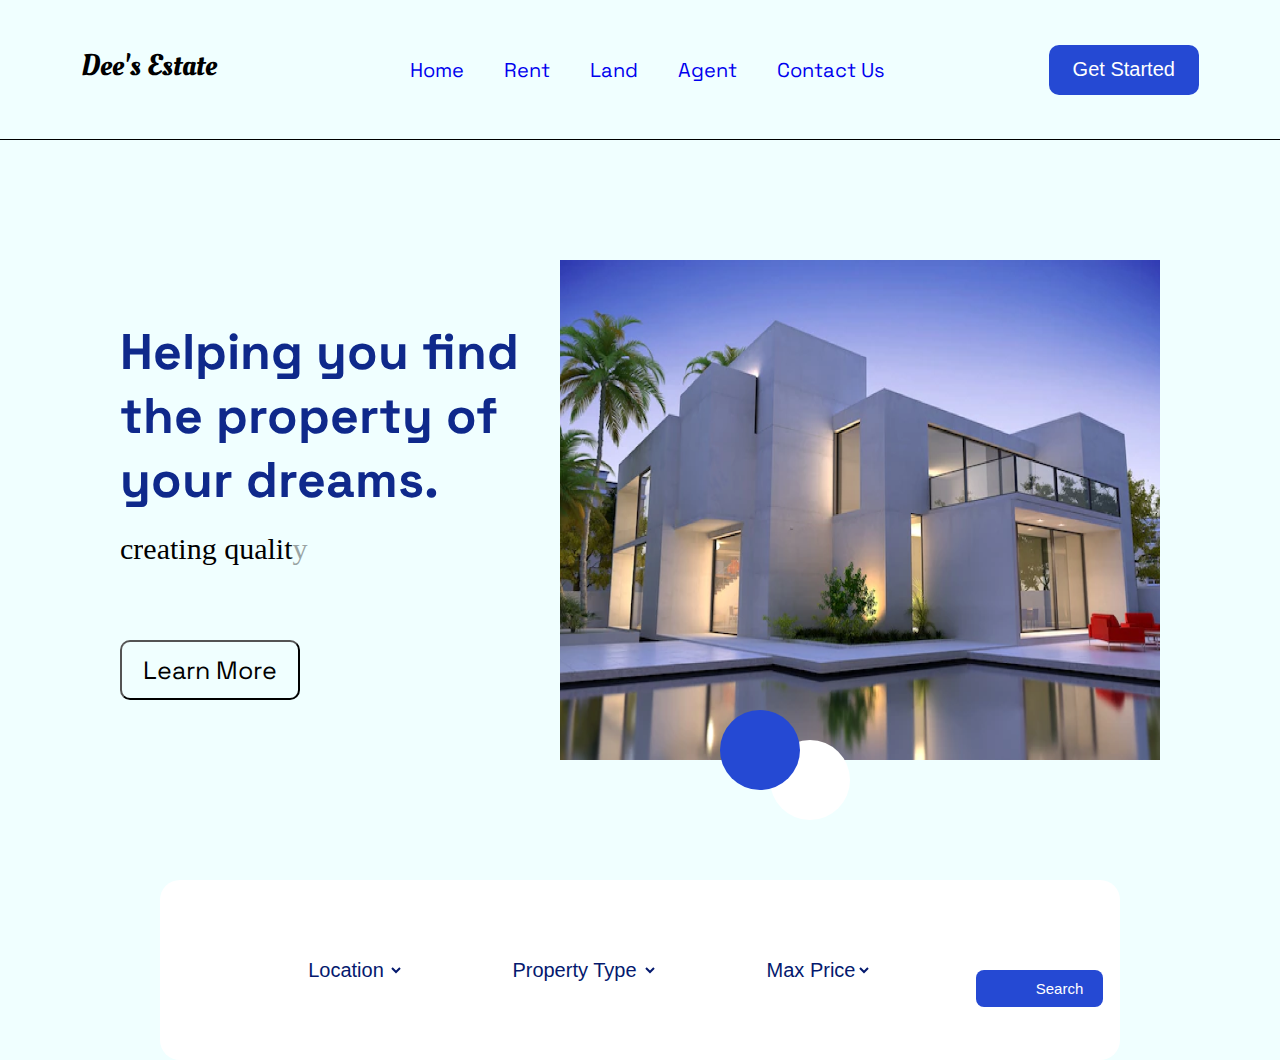
<file: index.html>
<!DOCTYPE html>
<html lang="en">

<head>
    <meta charset="UTF-8">
    <meta name="viewport" content="width=device-width, initial-scale=1.0">
    <link rel="stylesheet" href="css/style.css">
    <link rel="stylesheet" href="https://cdnjs.cloudflare.com/ajax/libs/font-awesome/6.4.2/css/all.min.css"
        integrity="sha512-z3gLpd7yknf1YoNbCzqRKc4qyor8gaKU1qmn+CShxbuBusANI9QpRohGBreCFkKxLhei6S9CQXFEbbKuqLg0DA=="
        crossorigin="anonymous" referrerpolicy="no-referrer" />
    <link rel="stylesheet" href="https://cdn.jsdelivr.net/npm/bootstrap@4.5.3/dist/css/bootstrap.min.css"
        integrity="sha384-TX8t27EcRE3e/ihU7zmQxVncDAy5uIKz4rEkgIXeMed4M0jlfIDPvg6uqKI2xXr2" crossorigin="anonymous">
    <title>Dee's Estate</title>
</head>

<body>
    <div class="maniCont">
        <!-- Navigation Bar -->
        <nav>
            <div class="navigatonBar">

                <div class="logo">
                    <span>Dee's Estate</span>
                </div>
                <div class="panelPage">
                    <ul class="panel">
                        <li class="page" id="homeDes"><a href="#">Home</a></li>
                        <li class="page"><a href="#">Rent</a></li>
                        <li class="page"><a href="#">Land</a></li>
                        <li class="page"><a href="#">Agent</a></li>
                        <li class="page"><a href="#">Contact Us</a></li>

                    </ul>
                </div>

                <div id="mybtn">
                    <button type="button" class="btn btn-primary">Get Started</button>
                </div>


            </div>

            <div class="navigatonBar1">

                <div class="logo">
                    <i class="fa-solid fa-bars"></i>
                    <span>Dee's Estate</span>
                </div>
                <div class="panelPage">
                    <ul class="panel">
                        <li class="page"><a href="#">Home</a></li>
                        <li class="page"><a href="#">Rent</a></li>
                        <li class="page"><a href="#">Land</a></li>
                        <li class="page"><a href="#">Agent</a></li>
                        <li class="page"><a href="#">Contact Us</a></li>

                    </ul>
                </div>

                <div id="mybtn">
                    <a href="login_page/loginPage.html">Get Started
                        <!-- <button type="button" class="btn btn-primary">Get Started</button> -->
                    </a>
                </div>


            </div>

        </nav>

        <!-- Hero Section -->
        <div class="Hero-section">
            <div class="h-right">
                <h3>Helping you find the property of your dreams.</h3>
                <p></p>
                <div class="btn_holder">
                    <button type="button" class="btn btn-primary">Learn More</button>
                    <i class="fa-solid fa-circle-play"></i>
                </div>
            </div>

            <div class="h-left">
                <div class="image_holder">
                    <img src="img/Rectangle 2.png" alt="Apartment">
                    <div class="circle"></div>
                    <div class="circle1"></div>

                </div>
            </div>

        </div>

        <!-- Search Container -->
        <div class="searchContainer">
            <div class="foorms">
                <form action="list">
                    <!-- <label for="Location">Location</label> -->
                    <select name="location" id="location" style="width: 100px;">
                        <option value="javascript">Location</option>
                        <option value="php">Ikorodu</option>
                        <option value="java">Epe</option>
                        <option value="golang">Yaba</option>
                        <option value="python">Jibowu</option>
                        <option value="c#">Palmgroove</option>
                        <option value="C++">Ikoyi</option>
                        <option value="erlang">Marina</option>
                    </select>
                </form>

                <form action="list">
                    <!-- <label for="Location">Property Type</label> -->
                    <select name="location" id="location" style="width: 150px;">
                        <option value="javascript">Property Type</option>
                        <option value="php">Masion</option>
                        <option value="java">Mini Flat</option>
                        <option value="golang">3-Bed</option>
                        <option value="python">2-Bed</option>
                        <option value="c#">Room</option>
                        <option value="C++">Self-Con</option>
                        <option value="erlang">Room & Palour</option>
                    </select>

                </form>


                <form action="list">
                    <!-- <label for="Location">Max Price</label> -->
                    <select name="location" id="location">
                        <option value="javascript">Max Price</option>
                        <option value="php">$15,000</option>
                        <option value="java">$10,000</option>
                        <option value="golang">$5,000</option>
                        <option value="python">$1,000</option>
                        <option value="c#">$500</option>
                        <option value="C++">$100</option>
                        <option value="erlang">$50</option>
                    </select>
                </form>

                <div class="search">
                    <button>Search</button>
                    <i class="fa-solid fa-magnifying-glass"></i>
                </div>
            </div>





        </div>

        <script src="https://code.jquery.com/jquery-3.5.1.min.js"
            integrity="sha256-9/aliU8dGd2tb6OSsuzixeV4y/faTqgFtohetphbbj0=" crossorigin="anonymous"></script>
        <script src="https://cdn.jsdelivr.net/npm/bootstrap@4.5.3/dist/js/bootstrap.min.js"
            integrity="sha384-w1Q4orYjBQndcko6MimVbzY0tgp4pWB4lZ7lr30WKz0vr/aWKhXdBNmNb5D92v7s"
            crossorigin="anonymous"></script>
        <script src="js/dee.js"></script>

    </div>

</body>

</html>
</file>
<file: css/style.css>
@import url('https://fonts.googleapis.com/css2?family=Inter+Tight:wght@800&family=Oleo+Script:wght@400;700&display=swap');
@import url('https://fonts.googleapis.com/css2?family=Inter+Tight:wght@800&family=Oleo+Script:wght@400;700&family=Space+Grotesk:wght@300;400&display=swap');

* {
    box-sizing: border-box;
    text-decoration: none;
    padding: 0;
    margin: 0;
    text-decoration: none;
    list-style: none;
    background-color: azure;


}



/* .navigatonBar .panelPage ul .page a:hover:not(.active) {

        background-color: #2549D3;
        color: #ffffff;
      
      } */

.mainCont {
    display: flex;
    width: 100vw;
    height: 100vh;
    justify-content: center;
    align-items: center;
}

/* nav {
    margin-bottom: 120px;
} */

.navigatonBar {
    width: 100%;
    height: 140px;
    display: flex;
    justify-content: space-evenly;
    align-items: center;
    border-bottom: #000000 solid 1px;
    /* position: fixed;
            top: 0; */
}

.navigatonBar1 {
    width: 100%;
    height: 140px;
    display: none;
    justify-content: space-evenly;
    align-items: center;
    border: #000000 solid 1px;
    position: fixed;

}

.navigatonBar .logo {
    font-size: 30px;
    font-family: 'Inter Tight', sans-serif;
    font-family: 'Oleo Script', cursive;
    width: 165px;
    height: 50px;
    top: 45px;
    left: 150px;
}

.navigatonBar .panelPage ul {
    display: flex;
    justify-content: center;
    align-items: center;
    gap: 40px;
    text-decoration: none;
    width: 640px;
    height: 50px;
    top: 45px;
    left: 497px;
}

.navigatonBar .panelPage ul .page {
    font-size: 20px;
    font-family: Space Grotesk;
}

/* #homeDes {
    color: #000000;
} */

.navigatonBar .btn {
    justify-content: center;
    display: flex;
    align-items: center;
    border: none;
    outline: none;
    width: 150px;
    height: 50px;
    font-size: 20px;
    color: #ffffff;
    background-color: #2549D3;
    /* padding: 10px 0 10px 10px; */
    border-radius: 10px;
}

.navigatonBar .btn:hover {
    border: 1px solid #fff;
    background: #000000;
    color: #ffffff;
}

.Hero-section {
    display: flex;
    justify-content: center;
    align-items: center;
    width: 100%;
    padding: 120px;
    /* gap: 10px; */
}

.Hero-section .h-right p {
    font-size: 30px;
    margin-bottom: 40px;
}

.Hero-section .h-right h3 {
    font-family: Space Grotesk;
    color: #0F298B;
    font-size: 50px;
    margin-bottom: 20px;
    overflow: hidden;
    white-space: normal;

}

.Hero-section .h-right .btn_holder {
    display: flex;
    gap: 70px;
    text-align: center;
}

.Hero-section .h-right .btn_holder .btn {

    width: 180px;
    height: 60px;
    border-radius: 10px;
}

.Hero-section .h-right .btn_holder i {
    font-size: 50px;
    color: #04196e;
    cursor: pointer;
}

.Hero-section .h-right .btn {
    font-size: 25px;
    font-family: Space Grotesk;
}

.Hero-section .h-right .btn:hover {
    border: 1px solid #fff;
    background: #000000;
    color: #ffffff;
}

.Hero-section .h-left .image_holder {
    width: 600px;
    height: 500px;
}

.Hero-section .h-left .image_holder img {
    width: 100%;
    height: 100%;
    background-position: 100%;
    background-repeat: no-repeat;
    background-size: 100%;
    position: relative;
}

.Hero-section .h-left .image_holder .circle {
    width: 80px;
    height: 80px;
    border-radius: 100%;
    background-color: #ffffff;
    top: 740px;
    left: 770px;
    position: absolute;
}

.Hero-section .h-left .image_holder .circle1 {
    width: 80px;
    height: 80px;
    border-radius: 100%;
    background-color: #2549D3;
    top: 710px;
    left: 720px;
    position: absolute;
}

/* .searchContainer { */
/* width: 1300px; */
/* height: 160px;
    background-color: #ffffff;
    box-shadow: 0 0 3px;
    display: flex;
    justify-content: center;
    align-items: center;
} */

.searchContainer {
    display: flex;
    height: 20vh;
    justify-content: center;
    align-items: center;
}

.searchContainer .foorms {
    width: 75%;
    height: 100%;
    padding: 40px;
    border-radius: 20px;
    justify-content: space-evenly;
    align-items: center;
    display: flex;
    background-color: #ffffff;
}

.searchContainer .foorms select {
    border: none;
    color: #04196e;
    justify-content: center;
    align-items: center;
    font-size: 20px;
    background-color: #ffffff;

}

.searchContainer .foorms .search {
    border: none;
}

.searchContainer .foorms .search i {
    top: 10px;
    position: relative;
    color: #ffffff;
    background-color: #2549D3;
    left: 20px;
}

.searchContainer .foorms .search button {
    position: absolute;
    gap: 20px;
    padding: 10px 20px 10px 60px;
    border: none;
    border-radius: 8px;
    font-size: 15px;
    color: #ffffff;
    background-color: #2549D3;
}

/* @media only screen and (min-width: 800px) {
    body {
        height: 100vh;
        width: 100vw;
    }

    nav {
        margin-bottom: 100px;
    }

    .navigatonBar {
        min-width: 100%;
        height: 120px;
        display: none;
        justify-content: space-evenly;
        align-items: center;
        border: #000000 solid 1px;

    }

    .navigatonBar1 {
        min-width: 100%;
        height: 120px;
        display: flex;
        justify-content: space-evenly;
        align-items: center;
        border: #000000 solid 1px;

    }

    .navigatonBar1 .logo {
        font-size: 25px;
        font-family: 'Inter Tight', sans-serif;
        font-family: 'Oleo Script', cursive;
    } */

/* width: 165px;   
         height: 50px;
        top: 45px;
        left: 150px;
        padding: 0 0 0 150px;
    }

    .navigatonBar1 .panelPage ul {
        display: grid;
        justify-content: center;
        align-items: center;
        position: relative;
        gap: 20px;
        text-decoration: none;
        top: 45px;
        left: 497px; 
    }
                    
    .navigatonBar .panelPage ul .page {
        font-size: 17px;
        font-family: Space Grotesk;
    }*/

/* .Hero-section .h-right {
        width: 100%;
    }

    .Hero-section .h-left {
        width: 100%;
    }

    .Hero-section .h-right h3 {
        font-family: Space Grotesk;
        color: #0F298B;
        font-size: 70px;
        margin-bottom: 20px;
        overflow: hidden;
        white-space: normal;
        width: 100%;
        padding: 0 30px 0 30px;
    }

    .Hero-section .h-right p {
        font-family: space Grotesk;
        font-size: 35px;
        margin-bottom: 20px;
        padding: 0 30px 0 30px;
    }

    .Hero-section .h-right .btn_holder {
        display: flex;
        gap: 70px;
        text-align: center;
        margin-bottom: 50px;
        padding: 0 30px 0 30px;
    }

    .Hero-section .h-right .btn:hover {
        border: 1px solid #fff;
        background: #000000;
        color: #ffffff;
    }

    .Hero-section .h-right .btn_holder .btn {
        width: 180px;
        height: 60px;
        border-radius: 10px;
        font-size: 20px;
    }

    .Hero-section .h-right .btn_holder .btn {
        width: 180px;
        height: 60px;
        border-radius: 10px;
        font-size: 20px;
    }

    .Hero-section .h-right .btn_holder i {
        font-size: 50px;
        color: #04196e;
        cursor: pointer;
    }

    .Hero-section .h-right .btn {
        font-size: 25px;
        font-family: Space Grotesk;
    }

    .Hero-section .h-left .image_holder img {
        width: 100%;
        height: 100%;
        background-position: 100%;
        background-repeat: no-repeat;
        background-size: 100%;
        position: absolute;
    }

    .Hero-section .h-left .image_holder {
        width: 720px;
        height: 500px;
    }

    .Hero-section .h-left .image_holder .circle {
        width: 80px;
        height: 80px;
        border-radius: 100%;
        background-color: #2549D3;
        top: 715px;
        left: 120px;
        position: absolute;
    }

    .Hero-section .h-left .image_holder .circle1 {
        width: 80px;
        height: 80px;
        border-radius: 100%;
        background-color: #ffffff;
        top: 750px;
        left: 100px;
        position: absolute;
    }

    .searchContainer {
        width: 95%;
        height: 500px;
        background-color: #ffffff 1px;
        box-shadow: 0 0 px;
        margin-left: auto;
        margin-right: auto;
        margin-top: 100px;
        border: #ffffff 1px solid;
        box-shadow: 0 0 2px;
        display: grid;
        justify-content: space-evenly;
        align-items: center;
        padding: 20px;

    }

    .searchContainer .foorms form select {
        display: grid;
        justify-content: space-evenly;
        align-items: center;
        width: 100%;
        height: 60px;
        margin: 10px;
        display: flex;
        font-size: 20px;

    }

    .searchContainer .foorms form {
        display: grid;
        justify-content: space-evenly;
        align-items: center;
        width: 100%;
        height: 60px;
        margin: 20px;
        padding: 20px;
        display: grid;
        font-size: 20px;

    }
} */
</file>
